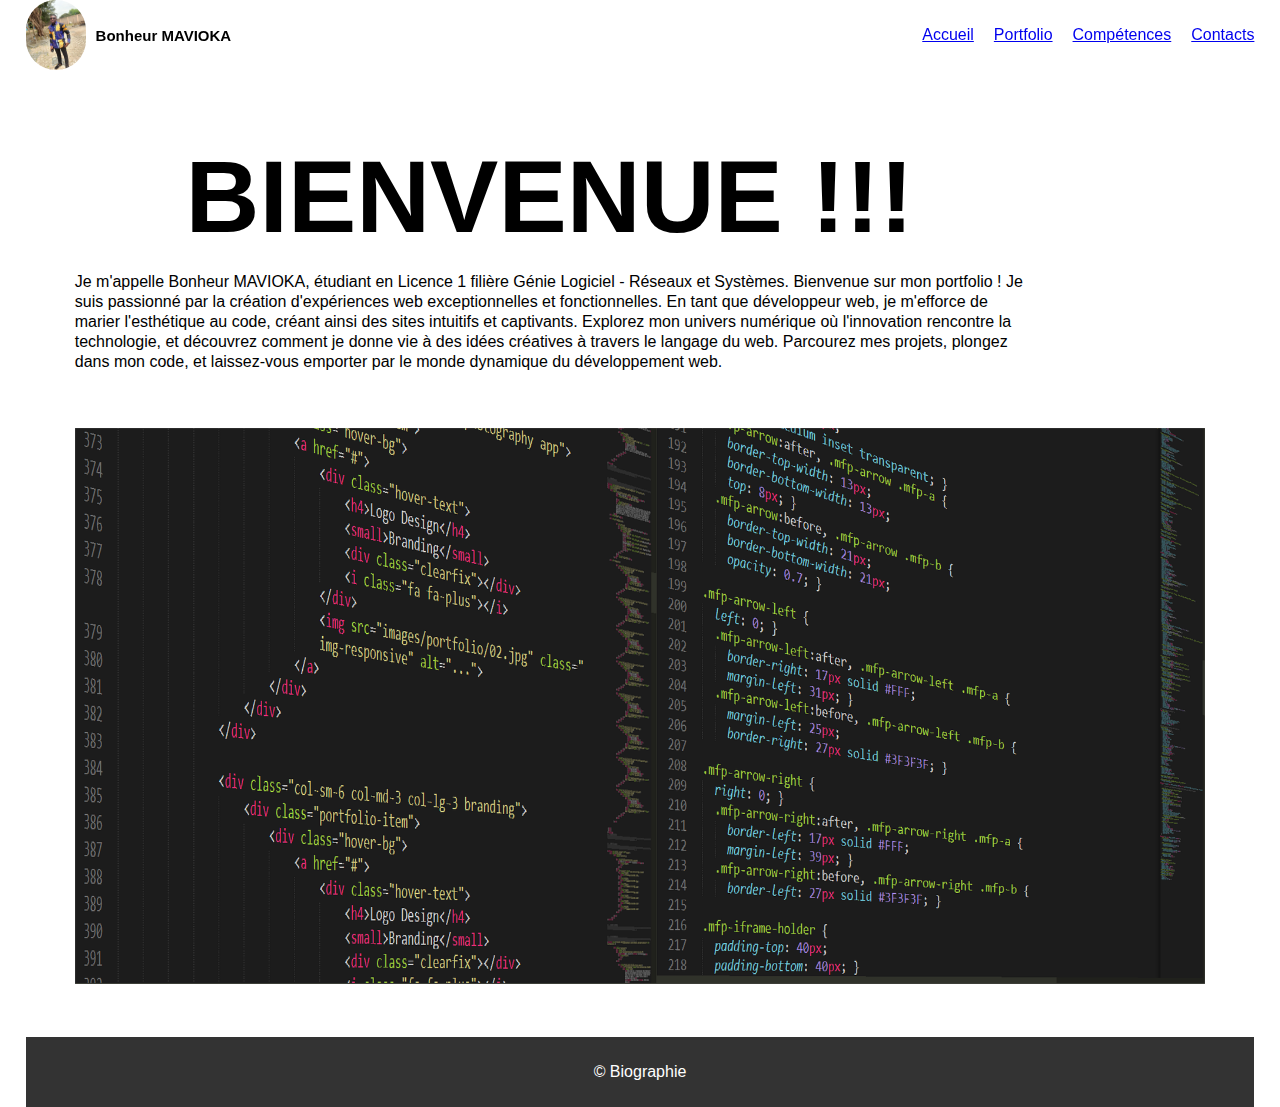
<file: Index.html>
<!DOCTYPE html>
<html lang="fr">
<head>
    <meta charset="UTF-8">
    <meta name="viewport" content="width=device-width, initial-scale=1.0">
    <title>Mon Portfolio</title>
    <link rel="stylesheet" href="styles/style.css">
</head>
<body>
    <nav>
        <div class="profile">
            <img src="images/Profile.jpg" alt="Profile photo">
            <h1>Bonheur MAVIOKA</h1>
        </div>
        <ul>
            <li><a href="./Index.html">Accueil</a></li>
            <li><a href="./pages/portfolio.html">Portfolio</a></li>
            <li><a href="./pages/compétences.html">Compétences</a></li>
            <li><a href="./pages/contacts.html">Contacts</a></li>
        </ul>
    </nav>

    <section class="page-content">
        <header>
            <h1>BIENVENUE !!!</h1>
            <p>
                Je m'appelle Bonheur MAVIOKA, étudiant en Licence 1 filière Génie Logiciel - Réseaux et Systèmes. Bienvenue sur mon portfolio ! Je suis passionné par la création d'expériences web exceptionnelles et fonctionnelles. En tant que développeur web, je m'efforce de marier l'esthétique au code, créant ainsi des sites intuitifs et captivants. Explorez mon univers numérique où l'innovation rencontre la technologie, et découvrez comment je donne vie à des idées créatives à travers le langage du web. Parcourez mes projets, plongez dans mon code, et laissez-vous emporter par le monde dynamique du développement web.
            </p>
        </header>

        <section class="presentation-image">
            <img src="./images/Img1.png" alt="Acceuil">
        </section>
    </section>
    <footer>
        <p>&copy; Biographie</p>
    </footer>
</body>
</html>
</file>
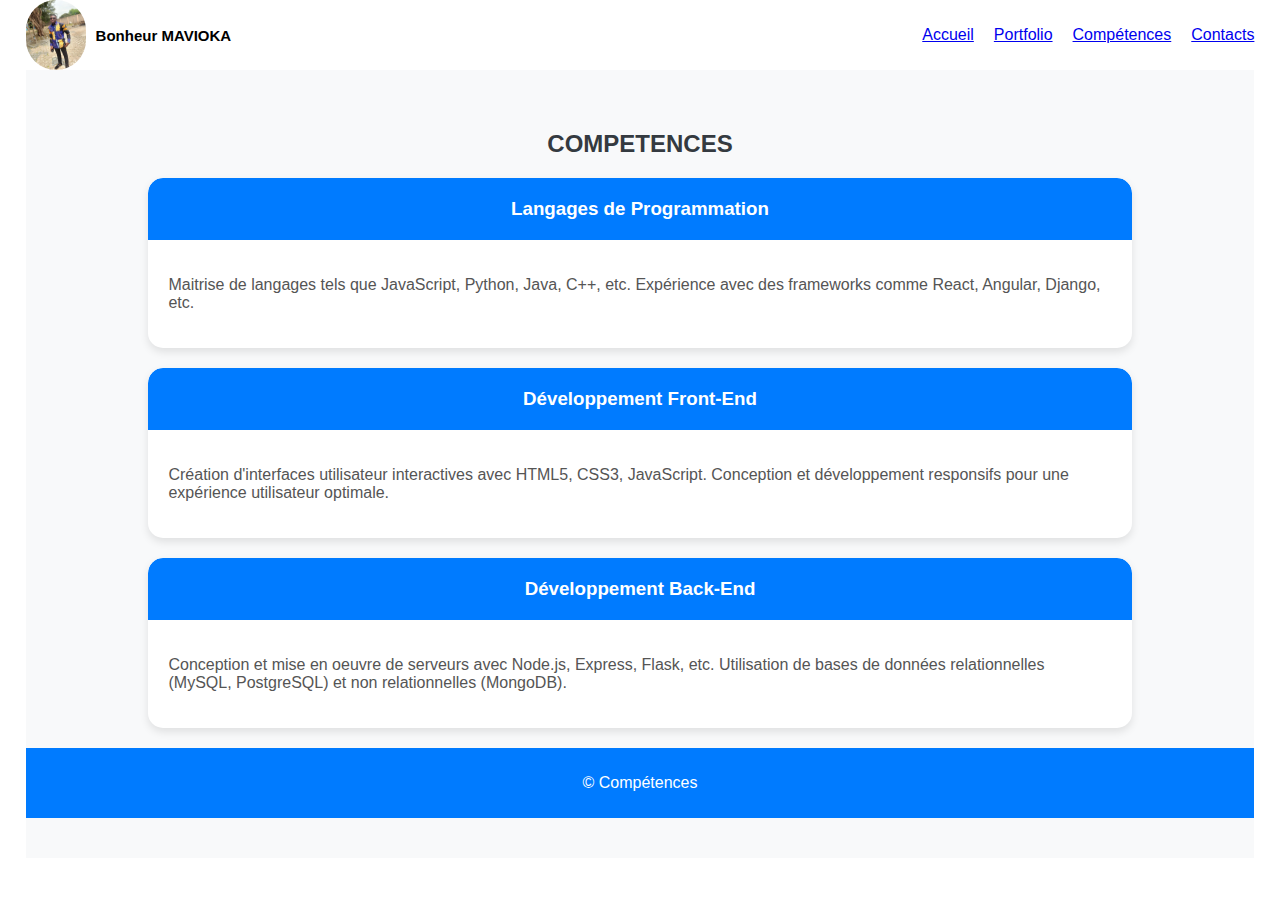
<file: pages/compétences.html>
<!DOCTYPE html>
<html lang="en">
<head>
    <meta charset="UTF-8">
    <meta name="viewport" content="width=device-width, initial-scale=1.0">
    <title>Compétences</title>
    <link rel="stylesheet" href="../styles/style-compétence.css">
</head>
<body>
    <nav>
        <div class="profile">
            <img src="../images/Profile.jpg" alt="Profile photo">
            <h1>Bonheur MAVIOKA</h1>
        </div>
        <ul>
            <li><a href="../Index.html">Accueil</a></li>
            <li><a href="../pages/portfolio.html">Portfolio</a></li>
            <li><a href="../pages/compétences.html">Compétences</a></li>
            <li><a href="../pages/contacts.html">Contacts</a></li> 
        </ul>
    </nav>

    <section class="skills">
        <div class="container">
            <h2>COMPETENCES</h2>
            <div class="skill">
                <h3>Langages de Programmation</h3>
                <p>Maitrise de langages tels que JavaScript, Python, Java, C++, etc. Expérience avec des frameworks comme React, Angular, Django, etc.</p>
            </div>
            <div class="skill">
                <h3>Développement Front-End</h3>
                <p>Création d'interfaces utilisateur interactives avec HTML5, CSS3, JavaScript. Conception et développement responsifs pour une expérience utilisateur optimale.</p>
            </div>
            <div class="skill">
                <h3>Développement Back-End</h3>
                <p>Conception et mise en oeuvre de serveurs avec Node.js, Express, Flask, etc. Utilisation de bases de données relationnelles (MySQL, PostgreSQL) et non relationnelles (MongoDB).</p>
            </div>
        </div>

        <footer>
            <p>&copy; Compétences</p>
        </footer>
    </section>
</body>
</html>
</file>
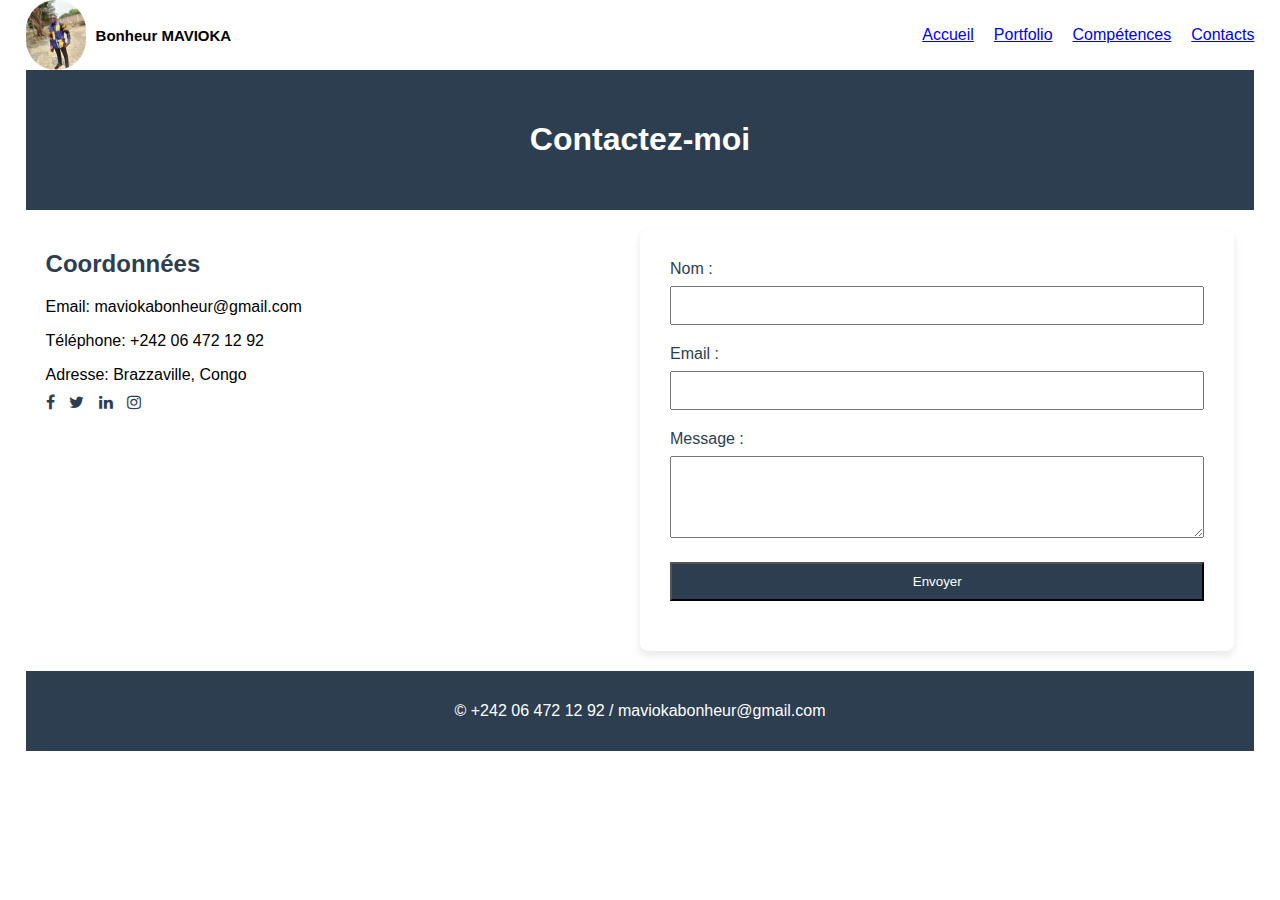
<file: pages/contacts.html>
<!DOCTYPE html>
<html lang="en">
<head>
    <meta charset="UTF-8">
    <meta name="viewport" content="width=device-width, initial-scale=1.0">
    <title>Voulez-vous nous contacter ?</title>
    <link rel="stylesheet" href="../styles/style-contact.css">
</head>
<body>
    <nav>
        <div class="profile">
            <img src="../images/Profile.jpg" alt="Profile photo">
            <h1>Bonheur MAVIOKA</h1>
        </div>
        <ul>
            <li><a href="../Index.html">Accueil</a></li>
            <li><a href="../pages/portfolio.html">Portfolio</a></li>
            <li><a href="../pages/compétences.html">Compétences</a></li>
            <li><a href="../pages/contacts.html">Contacts</a></li> 
        </ul>
    </nav>

    <header>
        <h1>Contactez-moi</h1>
    </header>

    <section class="contact-container">
        <div class="contact-info">
            <h2>Coordonnées</h2>
            <p>Email: maviokabonheur@gmail.com</p>
            <p>Téléphone: +242 06 472 12 92</p>
            <p>Adresse: Brazzaville, Congo</p>

            <div class="social-links">
                <meta name="viewport" content="width=device-width, initial-scale=1">
             <link rel="stylesheet" href="https://cdnjs.cloudflare.com/ajax/libs/font-awesome/4.7.0/css/font-awesome.min.css">
             <a href="#" class="fa fa-facebook"></a> 
             <a href="#" class="fa fa-twitter"></a> 
             <a href="#" class="fa fa-linkedin"></a>
             <a href="#" class="fa fa-instagram"></a>
            </div>
        </div>

        <div class="contact-form">
            <form action="#" method="post">
                <label for="name">Nom :</label>
                <input type="text" id="name" name="name" required>

                <label for="email">Email :</label>
                <input type="email" id="email" name="email" required>

                <label for="message">Message :</label>
                <textarea id="message" name="message" rows="4" required></textarea>

                <input type="submit" value="Envoyer">
            </form>
        </div>
    </section>

    <footer>
        <p>&copy; +242 06 472 12 92 / maviokabonheur@gmail.com</p>
    </footer>
</body>
</html>
</file>
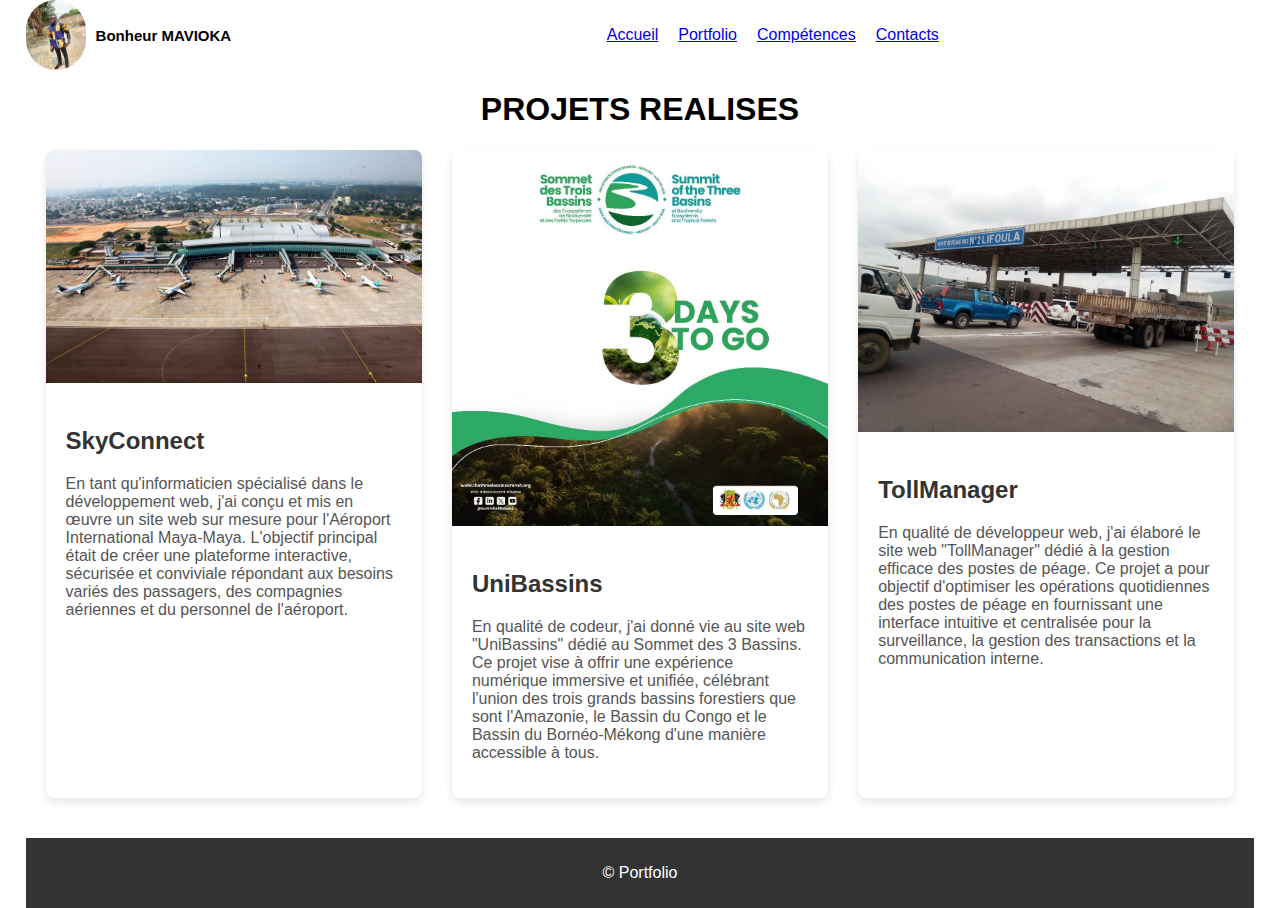
<file: pages/portfolio.html>
<!DOCTYPE html>
<html lang="en">
<head>
    <meta charset="UTF-8">
    <meta name="viewport" content="width=device-width, initial-scale=1.0">
    <title>Document</title>
    <link rel="stylesheet" href="../styles/style-portfolio.css">
</head>
<body>
    <nav>
        <div class="profile">
            <img src="../images/Profile.jpg" alt="Profile photo">
            <h1>Bonheur MAVIOKA</h1>
        </div>
        <ul>
            <li><a href="../Index.html">Accueil</a></li>
            <li><a href="../pages/portfolio.html">Portfolio</a></li>
            <li><a href="../pages/compétences.html">Compétences</a></li>
            <li><a href="../pages/contacts.html">Contacts</a></li> 
        </ul>
        <div class="colonne">
            <a href="../pages/compétences.html"></a>
        </div>
    </nav>

    <section class="projects-section">
        <h1>PROJETS REALISES</h1>
        <section id="projects">
            <div class="project">
                <img src="../images/Projet1.jpg" alt="Projet 1">
                <div class="project-details">
                    <h2>SkyConnect</h2>
                    <p>
                        En tant qu'informaticien spécialisé dans le développement web, j'ai conçu et mis en œuvre un site web sur mesure pour l'Aéroport International Maya-Maya. L'objectif principal était de créer une plateforme interactive, sécurisée et conviviale répondant aux besoins variés des passagers, des compagnies aériennes et du personnel de l'aéroport.
                    </p>
                </div>
            </div>
    
            <div class="project">
                <img src="../images/Projet2.jpg" alt="Projet 2">
                <div class="project-details">
                    <h2>UniBassins</h2>
                    <p>
                        En qualité de codeur, j'ai donné vie au site web "UniBassins" dédié au Sommet des 3 Bassins. Ce projet vise à offrir une expérience numérique immersive et unifiée, célébrant l'union des trois grands bassins forestiers que sont l'Amazonie, le Bassin du Congo et le Bassin du Bornéo-Mékong d'une manière accessible à tous.
                    </p>
                </div>
            </div>
    
            <div class="project">
                <img src="../images/Projet3.jpg" alt="Projet 3">
                <div class="project-details">
                    <h2>TollManager</h2>
                    <p>
                        En qualité de développeur web, j'ai élaboré le site web "TollManager" dédié à la gestion efficace des postes de péage. Ce projet a pour objectif d'optimiser les opérations quotidiennes des postes de péage en fournissant une interface intuitive et centralisée pour la surveillance, la gestion des transactions et la communication interne. 
                    </p>
                </div>
            </div>
        </section>
    
        <footer>
            <p>&copy; Portfolio</p>
        </footer>
    </section>
</body>
</html>
</file>
<file: styles/style.css>
body {
    padding: 0 2%;
    margin: 0;
    font-family: 'Gill Sans', 'Gill Sans MT', Calibri, 'Trebuchet MS', sans-serif;
}
h1 {
    text-align: center;
}

nav {
    display: flex;
    flex-wrap: wrap;
    justify-content: space-between;
    align-items: center;
    background-color: white;
    position: sticky;
    top: 0;
}
nav .profile {
    display: flex;
    align-items: center;
}
nav .profile img {
    width: 60px;
    height: 70px;
    border-radius: 50px;
}
nav .profile h1 {
    margin-left: 10px;
    font-size: 15px;
}
nav ul {
    display: flex;
    list-style-type: none;
}
nav ul li {
    margin-left: 20px;
    cursor: pointer;
    border-bottom: 1px solid #fff;
}
nav ul li:hover {
    border-bottom-color: #1d4bc9;
}

.page-content {
    margin: 4%;
}
.page-content header {
    margin-top: 6%;
    max-width: 84%;
}
.page-content header h1 {
    margin: 0;
    text-transform: uppercase;
    font-family: Arial, Helvetica, sans-serif;
    font-size: 8vw;
}
.page-content header p {
    line-height: 20px;
    color: black;
}

.page-content .presentation-image {
    margin-top: 5%;
}
.page-content .presentation-image img {
    max-width: 100%;
    height: auto;
    transition: 0,5s;
}
.page-content .presentation-image img:hover {
    filter: brightness(80%);
}

@media screen and (max-width: 700px) {
    nav {
        justify-content: center;
    }
    nav ul {
        display: none;
    }

    .page-content header {
        margin-top: 10%;
        max-width: 100%;
    }
}
footer {
    background-color: #333;
    color: #fff;
    text-align: center;
    padding: 10px;
}
</file>
<file: styles/style-compétence.css>
body {
    padding: 0 2%;
    margin: 0;
    font-family: 'Gill Sans', 'Gill Sans MT', Calibri, 'Trebuchet MS', sans-serif;
}

nav {
    display: flex;
    flex-wrap: wrap;
    justify-content: space-between;
    align-items: center;
    background-color: white;
    position: sticky;
    top: 0;
}
nav .profile {
    display: flex;
    align-items: center;
}
nav .profile img {
    width: 60px;
    height: 70px;
    border-radius: 50px;
}
nav .profile h1 {
    margin-left: 10px;
    font-size: 15px;
}
nav ul {
    display: flex;
    list-style-type: none;
}
nav ul li {
    margin-left: 20px;
    cursor: pointer;
    border-bottom: 1px solid #fff;
}
nav ul li:hover {
    border-bottom-color: #1d4bc9;
}

.page-content {
    margin: 4%;
}

.page-content header {
    margin-top: 6%;
    max-width: 84%;
}
.page-content header h1 {
    margin: 0;
    text-transform: uppercase;
    font-family: Arial, Helvetica, sans-serif;
    font-size: 8vw;
}

.container {
    width: 80%;
    margin: 0 auto;
}

.skills {
    background-color: #f8f9fa;
    padding: 40px 0;
}

.skill {
    background-color: #fff;
    border-radius: 15px;
    box-shadow: 0 4px 8px rgba(0, 0, 0, 0.1);
    overflow: hidden;
    margin-bottom: 20px;
    transition: transform 0.3s ease-in-out;
}

.skill:hover {
    transform: scale(1.05);
}

.skill h3 {
    background-color: #007bff;
    color: #fff;
    text-align: center;
    padding: 20px 0;
    margin: 0;
    border-radius: 15px 15px 0 0;
}

.skill p {
    padding: 20px;
    color: #555;
}

h2 {
    text-align: center;
    color: #343a40;
}

@media (max-width: 768px) {
    .skills {
        padding: 20px 0;
    }
    .skill {
        width: 100%;
    }
}

footer {
    background-color: #007bff;
    color: #fff;
    text-align: center;
    padding: 10px;
}
</file>
<file: styles/style-contact.css>
body {
    padding: 0 2%;
    margin: 0;
    font-family: 'Gill Sans', 'Gill Sans MT', Calibri, 'Trebuchet MS', sans-serif;
}

nav {
    display: flex;
    flex-wrap: wrap;
    justify-content: space-between;
    align-items: center;
    background-color: white;
    position: sticky;
    top: 0;
}
nav .profile {
    display: flex;
    align-items: center;
}
nav .profile img {
    width: 60px;
    height: 70px;
    border-radius: 50px;
}
nav .profile h1 {
    margin-left: 10px;
    font-size: 15px;
}
nav ul {
    display: flex;
    list-style-type: none;
}
nav ul li {
    margin-left: 20px;
    cursor: pointer;
    border-bottom: 1px solid #fff;
}
nav ul li:hover {
    border-bottom-color: #1d4bc9;
}

.page-content {
    margin: 4%;
}
.page-content header {
    margin-top: 6%;
    max-width: 84%;
}

header {
    background-color: #2c3e50;
    color: #fff;
    text-align: center;
    padding: 30px;
}

.contact-container {
    display: flex;
    justify-content: space-between;
    margin: 20px;
}

.contact-info,
.contact-form {
    flex: 1;
}

.contact-info h2,
.contact-form h2 {
    color: #2c3e50;
}

.contact-info p {
    margin-bottom: 10px;
}

.social-links a {
    display: inline-block;
    margin-right: 10px;
    text-decoration: none;
    color: #2c3e50;
}

.contact-form form {
    background-color: #fff;
    padding: 30px;
    border-radius: 8px;
    box-shadow: 0 4px 8px rgba(0, 0, 0, 0.1);
}

label {
    display: block;
    margin-bottom: 8px;
    color: #2c3e50;
}

input,
textarea {
    width: 100%;
    padding: 10px;
    margin-bottom: 20px;
    box-sizing: border-box;
}

input[type="submit"] {
    background-color: #2c3e50;
    color: #fff;
    cursor: pointer;
}

footer {
    background-color: #2c3e50;
    color: #fff;
    text-align: center;
    padding: 15px;
}
</file>
<file: styles/style-portfolio.css>
body {
    padding: 0 2%;
    margin: 0;
    font-family: 'Gill Sans', 'Gill Sans MT', Calibri, 'Trebuchet MS', sans-serif;
}

nav {
    display: flex;
    flex-wrap: wrap;
    justify-content: space-between;
    align-items: center;
    background-color: white;
    position: sticky;
    top: 0;
}
nav .profile {
    display: flex;
    align-items: center;
}
nav .profile img {
    width: 60px;
    height: 70px;
    border-radius: 50px;
}
nav .profile h1 {
    margin-left: 10px;
    font-size: 15px;
}
nav ul {
    display: flex;
    list-style-type: none;
}
nav ul li {
    margin-left: 20px;
    cursor: pointer;
    border-bottom: 1px solid #fff;
}
nav ul li:hover {
    border-bottom-color: #1d4bc9;
}

.page-content {
    margin: 4%;
}
.page-content header {
    margin-top: 6%;
    max-width: 84%;
}
.page-content header h1 {
    margin: 0;
    text-transform: uppercase;
    font-family: Arial, Helvetica, sans-serif;
    font-size: 8vw;
}
.page-content header p {
    line-height: 20px;
    color: black;
}
header {
    background-color: #333;
    color: #fff;
    text-align: center;
    padding: 20px;
}

#projects {
    display: flex;
    flex-wrap: wrap;
    justify-content: space-between;
    margin: 20px;
}

.project {
    width: calc(33.33% - 20px);
    margin-bottom: 20px;
    background-color: #fff;
    border-radius: 8px;
    box-shadow: 0 4px 8px rgba(0, 0, 0, 0.1);
    overflow: hidden;
}

.project img {
    width: 100%;
    height: auto;
    border-radius: 4px 4px 0 0;
}

.project-details {
    padding: 20px;
}

.project h2 {
    color: #333;
}

h1 {
    text-align: center;
}

.project p {
    color: #555;
}

.project a {
    display: block;
    text-align: center;
    margin-top: 10px;
    text-decoration: none;
    color: #fff;
    background-color: #333;
    padding: 8px 16px;
    border-radius: 4px;
}

footer {
    background-color: #333;
    color: #fff;
    text-align: center;
    padding: 10px;
}
</file>
